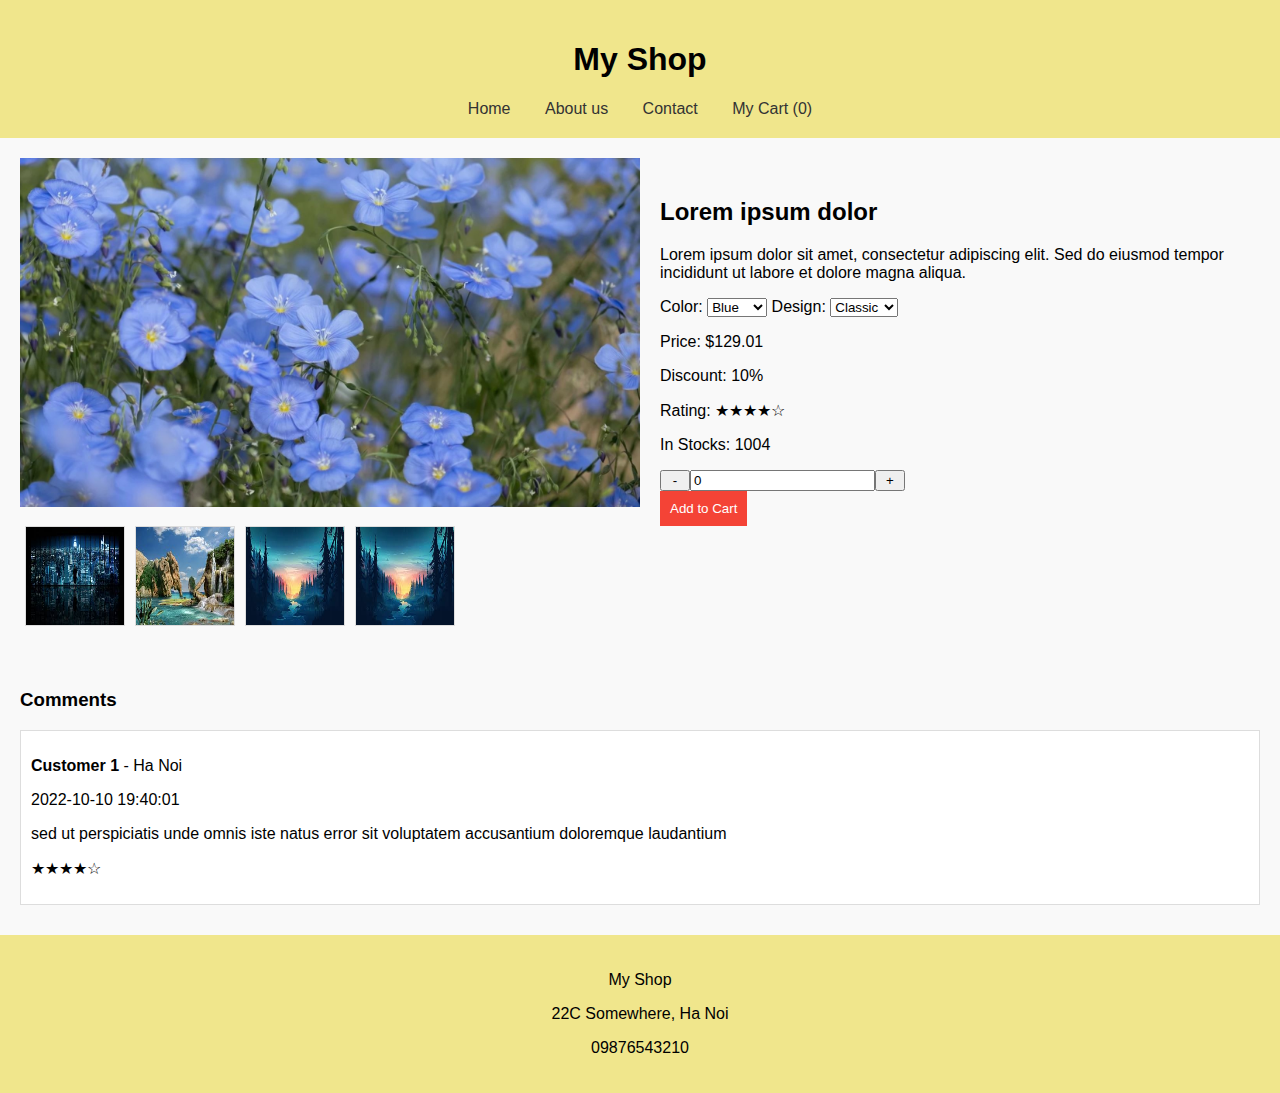
<file: index.html>
<!DOCTYPE html>
<html lang="en">
<head>
    <meta charset="UTF-8">
    <meta name="viewport" content="width=device-width, initial-scale=1.0">
    <title>My Shop</title>
    <link rel="stylesheet" href="styles.css">
</head>
<body>
    <header>
        <h1>My Shop</h1>
        <nav>
            <a href="#">Home</a>
            <a href="#">About us</a>
            <a href="#">Contact</a>
            <a href="#">My Cart (0)</a>
        </nav>
    </header>
    <main>
        <section class="product-details">
            <div class="image-container">
                <img id="main-image" src="image/002.jpg" alt="Product Image">
                <div class="thumbnail-gallery">
                    <img src="image/004.jpg" alt="Thumbnail">
                    <img src="image/003.jpg" alt="Thumbnail">
                    <img src="image/001.jpg" alt="Thumbnail">
                    <img src="image/001.jpg" alt="Thumbnail">
                </div>
            </div>
            <div class="details">
                <h2>Lorem ipsum dolor</h2>
                <p>Lorem ipsum dolor sit amet, consectetur adipiscing elit. Sed do eiusmod tempor incididunt ut labore et dolore magna aliqua.</p>
                <div class="options">
                    <label for="color">Color:</label>
                    <select id="color">
                        <option value="blue">Blue</option>
                        <option value="red">Red</option>
                        <option value="green">Green</option>
                    </select>
                    <label for="design">Design:</label>
                    <select id="design">
                        <option value="classic">Classic</option>
                        <option value="modern">Modern</option>
                    </select>
                </div>
                <div class="price-info">
                    <p>Price: <span>$129.01</span></p>
                    <p>Discount: <span>10%</span></p>
                    <p>Rating: <span>★★★★☆</span></p>
                    <p>In Stocks: <span>1004</span></p>
                </div>
                <div class="quantity">
                    <button>-</button>
                    <input type="number" id="quantity" value="0" min="0">
                    <button>+</button>
                </div>
                <button class="add-to-cart">Add to Cart</button>
            </div>
        </section>
        <section class="comments">
            <h3>Comments</h3>
            <div class="comment">
                <p><strong>Customer 1</strong> - Ha Noi</p>
                <p>2022-10-10 19:40:01</p>
                <p>sed ut perspiciatis unde omnis iste natus error sit voluptatem accusantium doloremque laudantium</p>
                <p>★★★★☆</p>
            </div>
        </section>
    </main>
    <footer>
        <p>My Shop</p>
        <p>22C Somewhere, Ha Noi</p>
        <p>09876543210</p>
    </footer>
</body>
</html>
</file>
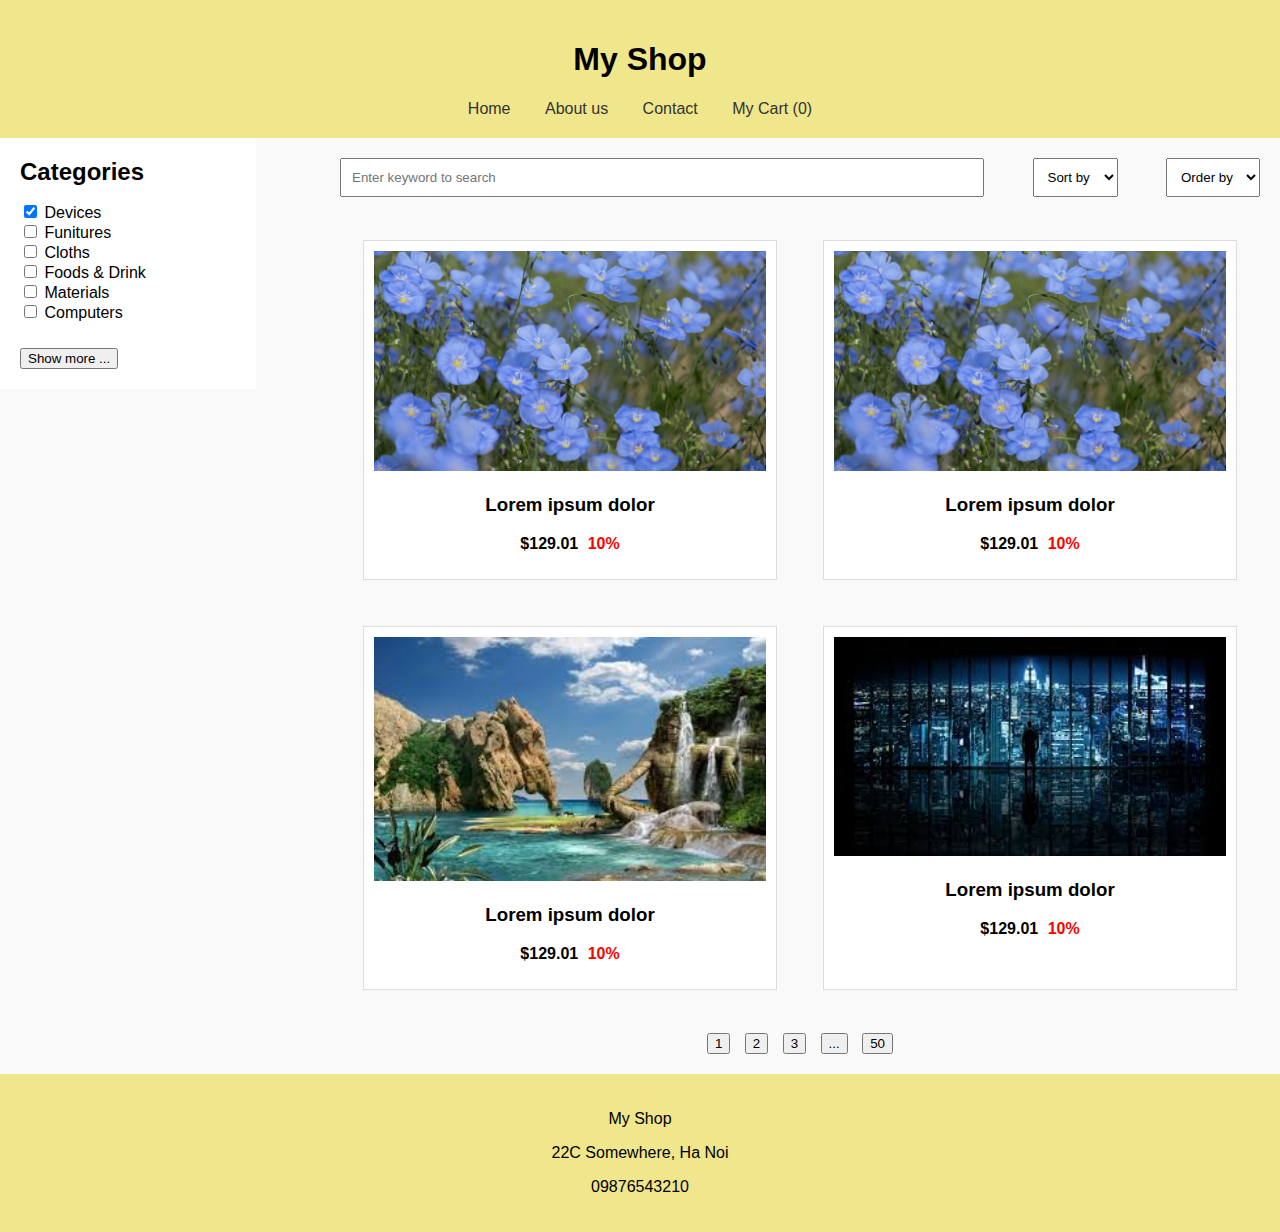
<file: index1.html>
<!DOCTYPE html>
<html lang="en">
<head>
    <meta charset="UTF-8">
    <meta name="viewport" content="width=device-width, initial-scale=1.0">
    <title>My Shop</title>
    <link rel="stylesheet" href="styles1.css">
</head>
<body>
    <header>
        <h1>My Shop</h1>
        <nav>
            <a href="#">Home</a>
            <a href="#">About us</a>
            <a href="#">Contact</a>
            <a href="#">My Cart (0)</a>
        </nav>
    </header>
    <aside>
        <h2>Categories</h2>
        <ul>
            <li><input type="checkbox" checked> Devices</li>
            <li><input type="checkbox"> Funitures</li>
            <li><input type="checkbox"> Cloths</li>
            <li><input type="checkbox"> Foods & Drink</li>
            <li><input type="checkbox"> Materials</li>
            <li><input type="checkbox"> Computers</li>
        </ul>
        <button>Show more ...</button>
    </aside>
    <main>
        <div class="search-bar">
            <input type="text" placeholder="Enter keyword to search">
            <select>
                <option>Sort by</option>
            </select>
            <select>
                <option>Order by</option>
            </select>
        </div>
        <div class="product-grid">
            <div class="product-card">
                <img src="image/002.jpg" alt="Product Image">
                <h3>Lorem ipsum dolor</h3>
                <p class="price">$129.01 <span class="discount">10%</span></p>
            </div>
            <div class="product-card">
                <img src="image/002.jpg" alt="Product Image">
                <h3>Lorem ipsum dolor</h3>
                <p class="price">$129.01 <span class="discount">10%</span></p>
            </div>
            <div class="product-card">
                <img src="image/003.jpg" alt="Product Image">
                <h3>Lorem ipsum dolor</h3>
                <p class="price">$129.01 <span class="discount">10%</span></p>
            </div>
            <div class="product-card">
                <img src="image/004.jpg" alt="Product Image">
                <h3>Lorem ipsum dolor</h3>
                <p class="price">$129.01 <span class="discount">10%</span></p>
            </div>
            <!-- Thêm nhiều sản phẩm nếu cần -->
        </div>
        <div class="pagination">
            <button>1</button>
            <button>2</button>
            <button>3</button>
            <button>...</button>
            <button>50</button>
        </div>
    </main>
    <footer>
        <p>My Shop</p>
        <p>22C Somewhere, Ha Noi</p>
        <p>09876543210</p>
    </footer>
</body>
</html>
</file>
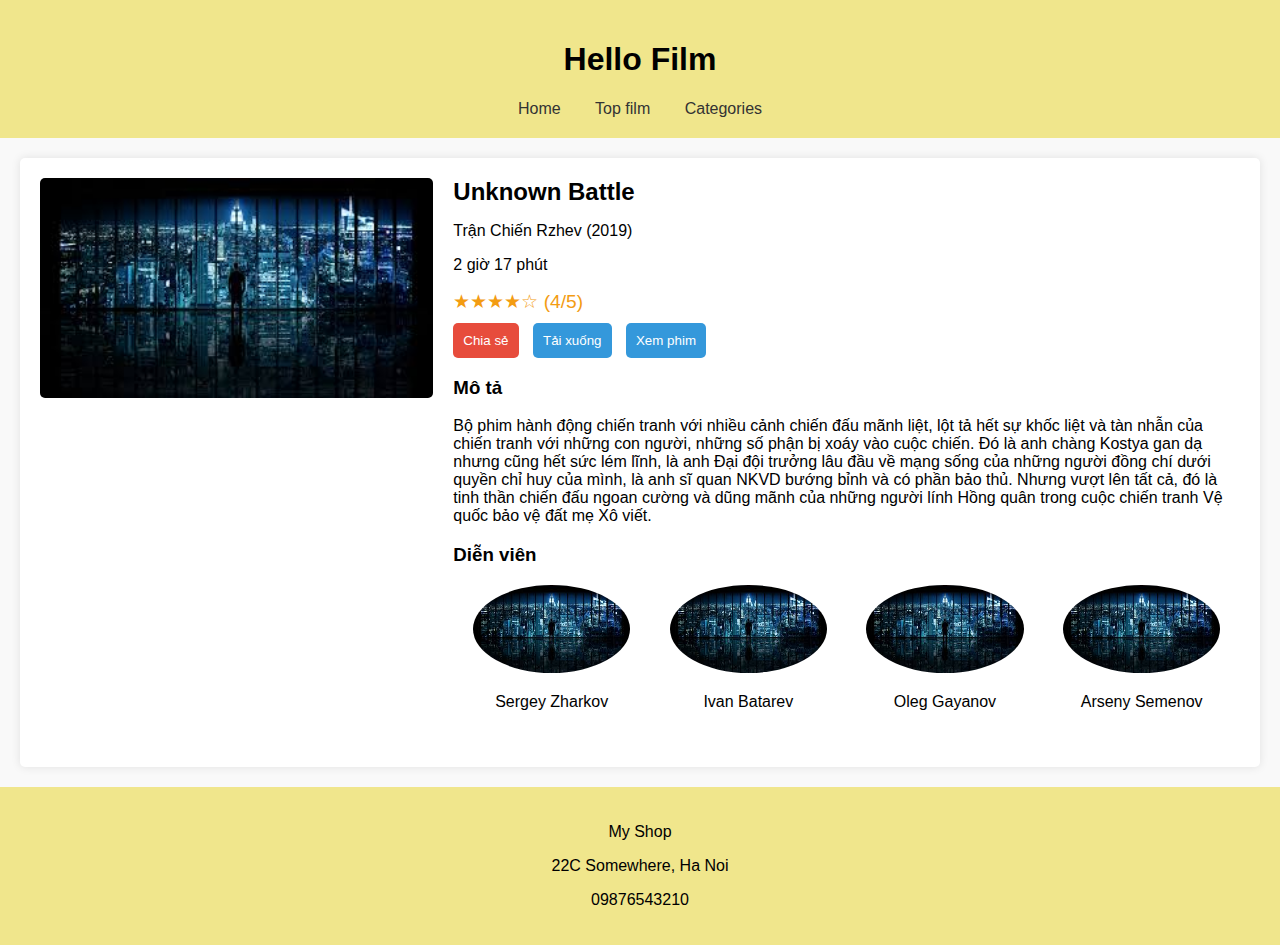
<file: index2.html>
<!DOCTYPE html>
<html lang="en">
<head>
    <meta charset="UTF-8">
    <meta name="viewport" content="width=device-width, initial-scale=1.0">
    <title>Unknown Battle</title>
    <link rel="stylesheet" href="styles2.css">
</head>
<body>
    <header>
        <h1>Hello Film</h1>
        <nav>
            <a href="#">Home</a>
            <a href="#">Top film</a>
            <a href="#">Categories</a>
        </nav>
    </header>
    
    <main>
        <section class="film-details">
            <div class="film-poster">
                <img src="image/004.jpg" alt="Unknown Battle">
            </div>
            <div class="film-info">
                <h2>Unknown Battle</h2>
                <p>Trận Chiến Rzhev (2019)</p>
                <p>2 giờ 17 phút</p>
                <div class="rating">
                    ★★★★☆ (4/5)
                </div>
                <div class="action-buttons">
                    <button class="share">Chia sẻ</button>
                    <button class="download">Tải xuống</button>
                    <button class="watch">Xem phim</button>
                </div>
                <h3>Mô tả</h3>
                <p>
                    Bộ phim hành động chiến tranh với nhiều cảnh chiến đấu mãnh liệt, lột tả hết sự khốc liệt và tàn nhẫn của chiến tranh với những con người, những số phận bị xoáy vào cuộc chiến. Đó là anh chàng Kostya gan dạ nhưng cũng hết sức lém lĩnh, là anh Đại đội trưởng lâu đầu về mạng sống của những người đồng chí dưới quyền chỉ huy của mình, là anh sĩ quan NKVD bướng bỉnh và có phần bảo thủ. Nhưng vượt lên tất cả, đó là tinh thần chiến đấu ngoan cường và dũng mãnh của những người lính Hồng quân trong cuộc chiến tranh Vệ quốc bảo vệ đất mẹ Xô viết.
                </p>
                <h3>Diễn viên</h3>
                <div class="actors">
                    <div class="actor">
                        <img src="image/004.jpg" alt="Sergey Zharkov">
                        <p>Sergey Zharkov</p>
                    </div>
                    <div class="actor">
                        <img src="image/004.jpg" alt="Ivan Batarev">
                        <p>Ivan Batarev</p>
                    </div>
                    <div class="actor">
                        <img src="image/004.jpg" alt="Oleg Gayanov">
                        <p>Oleg Gayanov</p>
                    </div>
                    <div class="actor">
                        <img src="image/004.jpg" alt="Arseny Semenov">
                        <p>Arseny Semenov</p>
                    </div>
                </div>
            </div>
        </section>
    </main>

    <footer>
        <p>My Shop</p>
        <p>22C Somewhere, Ha Noi</p>
        <p>09876543210</p>
    </footer>
</body>
</html>
</file>
<file: styles.css>
* {
    box-sizing: border-box;
}

body {
    font-family: Arial, sans-serif;
    margin: 0;
    padding: 0;
    background-color: #f9f9f9;
}

header {
    background-color: #f0e68c;
    padding: 20px;
    text-align: center;
}

nav a {
    margin: 0 15px;
    text-decoration: none;
    color: #333;
}

.product-details {
    display: flex;
    flex-wrap: wrap;
    padding: 20px;
}

.image-container {
    flex: 1 1 50%;
    max-width: 50%;
}

.image-container img {
    width: 100%;
    height: auto;
}

.thumbnail-gallery {
    display: flex;
    flex-wrap: wrap;
    margin-top: 10px;
}

.thumbnail-gallery img {
    width: 100px;
    height: 100px;
    margin: 5px;
    cursor: pointer;
    border: 1px solid #ddd;
}

.details {
    flex: 1 1 50%;
    max-width: 50%;
    padding: 20px;
}

.options {
    margin: 10px 0;
}

.price-info {
    margin: 10px 0;
}

.quantity {
    display: flex;
    align-items: center;
}

.quantity button {
    width: 30px;
}

.add-to-cart {
    background-color: #f44336; /* Màu đỏ cho nút thêm vào giỏ hàng */
    color: white;
    border: none;
    padding: 10px;
}

.comments {
    padding: 20px;
}

.comment {
    background-color: #fff;
    border: 1px solid #ddd;
    padding: 10px;
    margin: 10px 0;
}

footer {
    text-align: center;
    padding: 20px;
    background-color: #f0e68c;
}

@media (max-width: 768px) {
    .product-details {
        flex-direction: column;
    }

    .image-container, .details {
        max-width: 100%;
    }
}
</file>
<file: styles1.css>
* {
    box-sizing: border-box;
}

body {
    font-family: Arial, sans-serif;
    margin: 0;
    padding: 0;
    background-color: #f9f9f9;
}

header {
    background-color: #f0e68c;
    padding: 20px;
    text-align: center;
}

nav a {
    margin: 0 15px;
    text-decoration: none;
    color: #333;
}

aside {
    width: 20%;
    padding: 20px;
    background-color: #fff;
    float: left;
}

aside h2 {
    margin: 0 0 10px;
}

aside ul {
    list-style-type: none;
    padding: 0;
}

aside button {
    margin-top: 10px;
}

main {
    width: 75%;
    padding: 20px;
    float: right;
}

.search-bar {
    display: flex;
    justify-content: space-between;
    margin-bottom: 20px;
}

.search-bar input {
    width: 70%;
    padding: 10px;
}

.search-bar select {
    padding: 10px;
}

.product-grid {
    display: flex;
    flex-wrap: wrap;
}

.product-card {
    width: 45%;
    margin: 2.5%;
    background-color: #fff;
    padding: 10px;
    border: 1px solid #ddd;
    text-align: center;
}

.product-card img {
    width: 100%;
    height: auto;
}

.price {
    font-weight: bold;
}

.discount {
    color: red;
    margin-left: 5px;
}

.pagination {
    text-align: center;
    margin-top: 20px;
}

.pagination button {
    margin: 0 5px;
}

footer {
    text-align: center;
    padding: 20px;
    background-color: #f0e68c;
    clear: both;
}

@media (max-width: 768px) {
    aside {
        width: 100%;
        float: none;
    }

    main {
        width: 100%;
        float: none;
    }

    .product-card {
        width: 100%;
    }
}
</file>
<file: styles2.css>
* {
    box-sizing: border-box;
}

body {
    font-family: Arial, sans-serif;
    margin: 0;
    padding: 0;
    background-color: #f9f9f9;
}

header {
    background-color: #f0e68c;
    padding: 20px;
    text-align: center;
}

nav a {
    margin: 0 15px;
    text-decoration: none;
    color: #333;
}

.film-details {
    display: flex;
    padding: 20px;
    background-color: #fff;
    margin: 20px;
    border-radius: 5px;
    box-shadow: 0 0 10px rgba(0, 0, 0, 0.1);
}

.film-poster {
    flex: 1;
    margin-right: 20px;
}

.film-poster img {
    width: 100%;
    height: auto;
    border-radius: 5px;
}

.film-info {
    flex: 2;
}

.film-info h2 {
    margin: 0;
}

.rating {
    font-size: 1.2em;
    color: #f39c12;
}

.action-buttons {
    margin: 10px 0;
}

.action-buttons button {
    margin-right: 10px;
    padding: 10px;
    border: none;
    background-color: #3498db;
    color: white;
    cursor: pointer;
    border-radius: 5px;
}

.action-buttons button.share {
    background-color: #e74c3c;
}

.actors {
    display: flex;
    flex-wrap: wrap;
}

.actor {
    width: 25%;
    text-align: center;
    margin-bottom: 20px;
}

.actor img {
    width: 80%;
    height: auto;
    border-radius: 50%;
}

footer {
    text-align: center;
    padding: 20px;
    background-color: #f0e68c;
}

@media (max-width: 768px) {
    .film-details {
        flex-direction: column;
    }

    .film-poster {
        margin-right: 0;
        margin-bottom: 20px;
    }

    .actor {
        width: 50%;
    }
}
</file>
